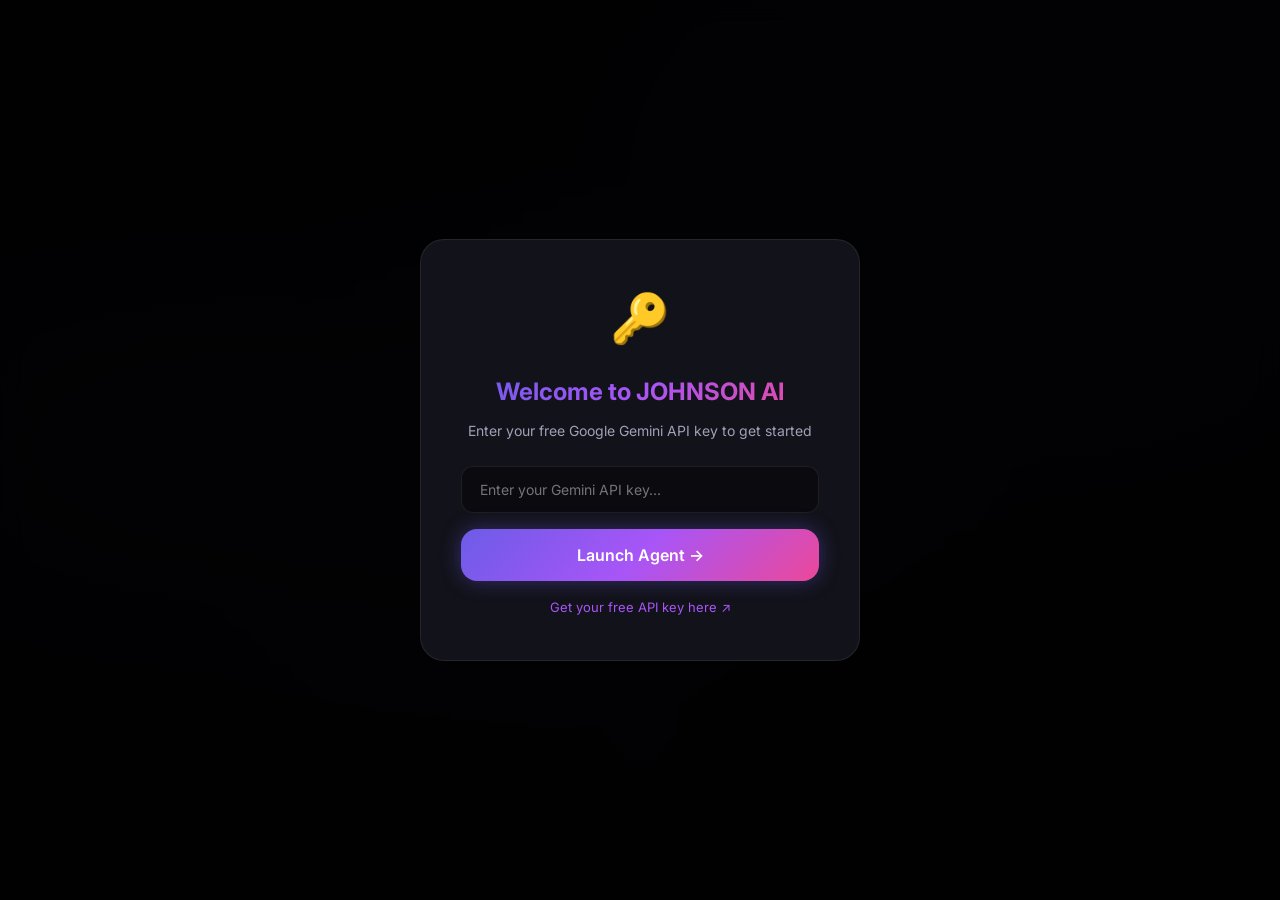
<file: index.html>
<!DOCTYPE html>
<html lang="en">

<head>
    <meta charset="UTF-8">
    <meta name="viewport" content="width=device-width, initial-scale=1.0">
    <title>JOHNSON AI — YouTube Automation Agent</title>
    <meta name="description" content="AI-powered YouTube Shorts automation agent for USA-focused faceless channels">
    <link href="https://fonts.googleapis.com/css2?family=Inter:wght@300;400;500;600;700;800;900&display=swap"
        rel="stylesheet">
    <link rel="stylesheet" href="css/styles.css">
    <style>
        @media (max-width: 600px) {
            .hide-mobile {
                display: none !important;
            }
        }
    </style>
    <!-- PWA Setup -->
    <link rel="manifest" href="manifest.json">
    <meta name="theme-color" content="#1a1a2e">
    <link rel="apple-touch-icon" href="icon.svg">
    <meta name="apple-mobile-web-app-capable" content="yes">
    <meta name="apple-mobile-web-app-status-bar-style" content="black-translucent">
</head>

<body>
    <!-- API Key Modal -->
    <div id="apiKeyModal" class="modal-overlay">
        <div class="modal">
            <div class="modal-icon">🔑</div>
            <h2>Welcome to JOHNSON AI</h2>
            <p>Enter your free Google Gemini API key to get started</p>
            <input type="password" id="apiKeyInput" placeholder="Enter your Gemini API key..." class="modal-input">
            <button id="saveApiKey" class="btn btn-primary btn-lg">Launch Agent →</button>
            <a href="https://aistudio.google.com/apikey" target="_blank" class="modal-link">Get your free API key here
                ↗</a>
        </div>
    </div>

    <!-- Main App -->
    <div id="app" class="app hidden">
        <!-- Sidebar -->
        <nav class="sidebar">
            <div class="sidebar-header">
                <div class="logo">
                    <span class="logo-icon">⚡</span>
                    <span class="logo-text">JOHNSON<span class="logo-ai">AI</span></span>
                </div>
                <p class="logo-sub">YouTube Automation Agent</p>
            </div>

            <div class="sidebar-nav">
                <button class="nav-item active" data-module="dashboard">
                    <span class="nav-icon">📊</span>
                    <span class="nav-label">Dashboard</span>
                </button>
                <div class="nav-divider"><span>Content Pipeline</span></div>
                <button class="nav-item" data-module="trends">
                    <span class="nav-icon">🔍</span>
                    <span class="nav-label">Trend Research</span>
                    <span class="nav-phase">P1</span>
                </button>
                <button class="nav-item" data-module="strategy">
                    <span class="nav-icon">🎯</span>
                    <span class="nav-label">Content Strategy</span>
                    <span class="nav-phase">P2</span>
                </button>
                <button class="nav-item" data-module="scriptwriter">
                    <span class="nav-icon">✍️</span>
                    <span class="nav-label">Script Writer</span>
                    <span class="nav-phase">P3</span>
                </button>
                <button class="nav-item" data-module="scenes">
                    <span class="nav-icon">🎬</span>
                    <span class="nav-label">Visual Scenes</span>
                    <span class="nav-phase">P4</span>
                </button>
                <button class="nav-item" data-module="voiceover">
                    <span class="nav-icon">🎙️</span>
                    <span class="nav-label">Voiceover</span>
                    <span class="nav-phase">P5</span>
                </button>
                <button class="nav-item" data-module="videoplan">
                    <span class="nav-icon">🎥</span>
                    <span class="nav-label">Video Plan</span>
                    <span class="nav-phase">P6-7</span>
                </button>
                <button class="nav-item" data-module="thumbnail">
                    <span class="nav-icon">🖼️</span>
                    <span class="nav-label">Thumbnails</span>
                    <span class="nav-phase">P8</span>
                </button>
                <button class="nav-item" data-module="seo">
                    <span class="nav-icon">🔎</span>
                    <span class="nav-label">SEO Optimizer</span>
                    <span class="nav-phase">P9</span>
                </button>
                <button class="nav-item" data-module="quality">
                    <span class="nav-icon">✅</span>
                    <span class="nav-label">Quality Control</span>
                    <span class="nav-phase">P10</span>
                </button>
                <button class="nav-item" data-module="publish">
                    <span class="nav-icon">🚀</span>
                    <span class="nav-label">Publish</span>
                    <span class="nav-phase">P11</span>
                </button>
                <div class="nav-divider"><span>Analytics</span></div>
                <button class="nav-item" data-module="analytics">
                    <span class="nav-icon">📈</span>
                    <span class="nav-label">Performance</span>
                    <span class="nav-phase">P12</span>
                </button>
                <button class="nav-item" data-module="improve">
                    <span class="nav-icon">🧠</span>
                    <span class="nav-label">Self-Improve</span>
                    <span class="nav-phase">P13</span>
                </button>
            </div>

            <div class="sidebar-footer">
                <div class="nav-divider"><span>App Info</span></div>
                <div style="padding: 10px 14px; font-size: 11px; color: #5a5a72;">JOHNSON AI v2.1</div>
            </div>
        </nav>

        <!-- Main Content -->
        <main class="main-content">
            <!-- Top Bar -->
            <header class="topbar">
                <div class="topbar-left">
                    <button id="sidebarToggle" class="sidebar-toggle">☰</button>
                    <h1 id="pageTitle" class="page-title">Dashboard</h1>
                </div>
                <div class="topbar-right" style="display: flex; gap: 8px;">
                    <button id="settingsBtn" class="btn btn-secondary btn-sm"
                        style="padding: 8px 12px; border-radius: 8px;">
                        <span class="btn-icon">⚙️</span> <span class="hide-mobile">Settings</span>
                    </button>
                    <button id="runFullPipeline" class="btn btn-primary btn-glow btn-sm"
                        style="padding: 8px 12px; border-radius: 8px;">
                        <span class="btn-icon">⚡</span> <span class="hide-mobile">Run Full Pipeline</span>
                    </button>
                </div>
            </header>

            <!-- Content Area -->
            <div id="contentArea" class="content-area">
                <!-- Dashboard Module -->
                <section id="mod-dashboard" class="module active">
                    <div class="dashboard-grid">
                        <!-- Stats Row -->
                        <div class="stats-row">
                            <div class="stat-card">
                                <div class="stat-icon">📹</div>
                                <div class="stat-info">
                                    <span class="stat-value" id="totalVideos">0</span>
                                    <span class="stat-label">Videos Created</span>
                                </div>
                            </div>
                            <div class="stat-card">
                                <div class="stat-icon">🔥</div>
                                <div class="stat-info">
                                    <span class="stat-value" id="totalTopics">0</span>
                                    <span class="stat-label">Topics Researched</span>
                                </div>
                            </div>
                            <div class="stat-card">
                                <div class="stat-icon">📝</div>
                                <div class="stat-info">
                                    <span class="stat-value" id="totalScripts">0</span>
                                    <span class="stat-label">Scripts Written</span>
                                </div>
                            </div>
                            <div class="stat-card">
                                <div class="stat-icon">⚡</div>
                                <div class="stat-info">
                                    <span class="stat-value" id="avgScore">—</span>
                                    <span class="stat-label">Avg Viral Score</span>
                                </div>
                            </div>
                        </div>

                        <!-- Pipeline Status -->
                        <div class="card pipeline-card">
                            <h2 class="card-title">Content Pipeline</h2>
                            <p class="card-subtitle">Click "Run Full Pipeline" to automate all 13 phases</p>
                            <div class="pipeline-steps" id="pipelineSteps">
                                <div class="pipeline-step" data-step="trends"><span class="step-num">1</span><span
                                        class="step-name">Trends</span><span class="step-status">⏳</span></div>
                                <div class="pipeline-connector"></div>
                                <div class="pipeline-step" data-step="strategy"><span class="step-num">2</span><span
                                        class="step-name">Strategy</span><span class="step-status">⏳</span></div>
                                <div class="pipeline-connector"></div>
                                <div class="pipeline-step" data-step="scriptwriter"><span class="step-num">3</span><span
                                        class="step-name">Script</span><span class="step-status">⏳</span></div>
                                <div class="pipeline-connector"></div>
                                <div class="pipeline-step" data-step="scenes"><span class="step-num">4</span><span
                                        class="step-name">Scenes</span><span class="step-status">⏳</span></div>
                                <div class="pipeline-connector"></div>
                                <div class="pipeline-step" data-step="voiceover"><span class="step-num">5</span><span
                                        class="step-name">Voice</span><span class="step-status">⏳</span></div>
                                <div class="pipeline-connector"></div>
                                <div class="pipeline-step" data-step="videoplan"><span class="step-num">6</span><span
                                        class="step-name">Video</span><span class="step-status">⏳</span></div>
                                <div class="pipeline-connector"></div>
                                <div class="pipeline-step" data-step="thumbnail"><span class="step-num">7</span><span
                                        class="step-name">Thumb</span><span class="step-status">⏳</span></div>
                                <div class="pipeline-connector"></div>
                                <div class="pipeline-step" data-step="seo"><span class="step-num">8</span><span
                                        class="step-name">SEO</span><span class="step-status">⏳</span></div>
                                <div class="pipeline-connector"></div>
                                <div class="pipeline-step" data-step="quality"><span class="step-num">9</span><span
                                        class="step-name">QC</span><span class="step-status">⏳</span></div>
                                <div class="pipeline-connector"></div>
                                <div class="pipeline-step" data-step="publish"><span class="step-num">10</span><span
                                        class="step-name">Publish</span><span class="step-status">⏳</span></div>
                            </div>
                        </div>

                        <!-- Recent Projects -->
                        <div class="card">
                            <h2 class="card-title">Recent Projects</h2>
                            <div id="recentProjects" class="recent-projects">
                                <div class="empty-state">
                                    <span class="empty-icon">🎬</span>
                                    <p>No projects yet. Start by running a pipeline!</p>
                                </div>
                            </div>
                        </div>

                        <!-- Quick Actions -->
                        <div class="card">
                            <h2 class="card-title">Quick Actions</h2>
                            <div class="quick-actions">
                                <button class="quick-action-btn" data-action="trends">🔍 Research Trends</button>
                                <button class="quick-action-btn" data-action="scriptwriter">✍️ Write Script</button>
                                <button class="quick-action-btn" data-action="seo">🔎 Optimize SEO</button>
                                <button class="quick-action-btn" data-action="thumbnail">🖼️ Create Thumbnails</button>
                            </div>
                        </div>
                    </div>
                </section>

                <!-- Trend Research Module -->
                <section id="mod-trends" class="module">
                    <div class="module-header">
                        <div>
                            <h2>🔍 Phase 1: Trend Research</h2>
                            <p>Discover the hottest viral topics for USA audience</p>
                        </div>
                    </div>
                    <div class="module-body">
                        <div class="input-group">
                            <label>Select Your Niche</label>
                            <select id="trendNiche" class="select-input">
                                <option value="AI Tools & Technology">AI Tools & Technology</option>
                                <option value="AI News & Breakthroughs">AI News & Breakthroughs</option>
                                <option value="AI Business & Startups">AI Business & Startups</option>
                                <option value="AI Healthcare">AI Healthcare</option>
                                <option value="AI Productivity">AI Productivity</option>
                                <option value="AI Job Market">AI Job Market</option>
                                <option value="Tech Reviews">Tech Reviews</option>
                                <option value="Science & Future">Science & Future</option>
                                <option value="Money & Finance">Money & Finance</option>
                                <option value="Custom">Custom Niche...</option>
                            </select>
                            <input type="text" id="customNiche" class="text-input hidden"
                                placeholder="Enter your custom niche...">
                        </div>
                        <div class="input-group">
                            <label>Additional Context (optional)</label>
                            <textarea id="trendContext" class="text-input"
                                placeholder="Any specific angle, recent event, or focus area..." rows="2"></textarea>
                        </div>
                        <button id="runTrends" class="btn btn-primary">
                            <span class="btn-icon">🔍</span> Discover Trends
                        </button>
                        <div id="trendsResult" class="result-area hidden"></div>
                    </div>
                </section>

                <!-- Content Strategy Module -->
                <section id="mod-strategy" class="module">
                    <div class="module-header">
                        <div>
                            <h2>🎯 Phase 2: Content Strategy</h2>
                            <p>Validate topic for USA audience engagement</p>
                        </div>
                    </div>
                    <div class="module-body">
                        <div class="input-group">
                            <label>Selected Topic</label>
                            <input type="text" id="strategyTopic" class="text-input"
                                placeholder="Enter or paste the selected topic...">
                        </div>
                        <button id="runStrategy" class="btn btn-primary">
                            <span class="btn-icon">🎯</span> Validate Strategy
                        </button>
                        <div id="strategyResult" class="result-area hidden"></div>
                    </div>
                </section>

                <!-- Script Writer Module -->
                <section id="mod-scriptwriter" class="module">
                    <div class="module-header">
                        <div>
                            <h2>✍️ Phase 3: Script Writer</h2>
                            <p>Generate 30-60 second YouTube Shorts script</p>
                        </div>
                    </div>
                    <div class="module-body">
                        <div class="input-group">
                            <label>Topic</label>
                            <input type="text" id="scriptTopic" class="text-input"
                                placeholder="Topic for the script...">
                        </div>
                        <div class="input-group">
                            <label>Angle / Key Point (optional)</label>
                            <textarea id="scriptAngle" class="text-input"
                                placeholder="Any specific angle or talking point..." rows="2"></textarea>
                        </div>
                        <div class="input-row">
                            <div class="input-group">
                                <label>Duration</label>
                                <select id="scriptDuration" class="select-input">
                                    <option value="30 seconds">30 seconds</option>
                                    <option value="45 seconds" selected>45 seconds</option>
                                    <option value="60 seconds">60 seconds</option>
                                </select>
                            </div>
                            <div class="input-group">
                                <label>Tone</label>
                                <select id="scriptTone" class="select-input">
                                    <option value="Shocking & Urgent">Shocking & Urgent</option>
                                    <option value="Educational & Clear" selected>Educational & Clear</option>
                                    <option value="Exciting & Hype">Exciting & Hype</option>
                                    <option value="Calm & Authoritative">Calm & Authoritative</option>
                                </select>
                            </div>
                        </div>
                        <button id="runScript" class="btn btn-primary">
                            <span class="btn-icon">✍️</span> Generate Script
                        </button>
                        <div id="scriptResult" class="result-area hidden"></div>
                    </div>
                </section>

                <!-- Visual Scenes Module -->
                <section id="mod-scenes" class="module">
                    <div class="module-header">
                        <div>
                            <h2>🎬 Phase 4: Visual Scene Breakdown</h2>
                            <p>AI image prompts & scene planning for each segment</p>
                        </div>
                    </div>
                    <div class="module-body">
                        <div class="input-group">
                            <label>Script</label>
                            <textarea id="scenesScript" class="text-input" placeholder="Paste your script here..."
                                rows="6"></textarea>
                        </div>
                        <button id="runScenes" class="btn btn-primary">
                            <span class="btn-icon">🎬</span> Generate Scenes
                        </button>
                        <div id="scenesResult" class="result-area hidden"></div>
                    </div>
                </section>

                <!-- Voiceover Module -->
                <section id="mod-voiceover" class="module">
                    <div class="module-header">
                        <div>
                            <h2>🎙️ Phase 5: Voice Generation</h2>
                            <p>Generate professional AI voiceover (MP3)</p>
                        </div>
                    </div>
                    <div class="module-body">
                        <div class="input-group">
                            <label>Script (For Audio)</label>
                            <textarea id="voiceScript" class="text-input" placeholder="Paste your script here..."
                                rows="6"></textarea>
                        </div>
                        <div class="input-row">
                            <div class="input-group">
                                <label>TTS Provider</label>
                                <select id="voiceProvider" class="select-input">
                                    <option value="google" selected>Google / Edge TTS (Free)</option>
                                    <option value="elevenlabs">ElevenLabs</option>
                                    <option value="openai">OpenAI</option>
                                </select>
                            </div>
                            <div class="input-group">
                                <label>Voice / Tone Preset</label>
                                <input type="text" id="voicePreset" class="text-input" value="en-US-ChristopherNeural"
                                    placeholder="Voice ID or Name">
                            </div>
                            <div class="input-group">
                                <label>Speed Control</label>
                                <input type="number" id="voiceSpeed" class="text-input" value="1.0" step="0.1">
                            </div>
                        </div>
                        <button id="runVoiceover" class="btn btn-primary">
                            <span class="btn-icon">🎙️</span> Generate voice.mp3 (Backend)
                        </button>
                        <div id="voiceoverResult" class="result-area hidden">
                            <h3>Generated Audio:</h3>
                            <audio id="voiceoverAudio" controls style="width:100%; margin-top:10px;"></audio>
                            <br><a id="voiceoverDownload" href="#" download="voice.mp3"
                                style="color: #6c5ce7; font-size:14px; margin-top:10px; display:inline-block;">⬇️
                                Download voice.mp3</a>
                        </div>
                    </div>
                </section>

                <!-- Video Plan Module -->
                <section id="mod-videoplan" class="module">
                    <div class="module-header">
                        <div>
                            <h2>🎥 Phase 6-7: Video Editing</h2>
                            <p>Render real video (MP4) with Scenes + Audio</p>
                        </div>
                    </div>
                    <div class="module-body">
                        <div class="input-group">
                            <label>Script Data (JSON Format Output from Scenes)</label>
                            <textarea id="videoScript" class="text-input" placeholder="Paste JSON scene data..."
                                rows="4"></textarea>
                        </div>
                        <button id="runVideoplan" class="btn btn-primary">
                            <span class="btn-icon">🎥</span> Render final_video.mp4 (Backend)
                        </button>
                        <div id="videoplanResult" class="result-area hidden">
                            <h3>Generated Final Video:</h3>
                            <video id="finalVideoPlayer" controls
                                style="width:100%; max-width:400px; margin: 10px auto; border-radius: 8px; border: 1px solid #333;"></video>
                            <br><a id="videoDownload" href="#" download="final_video.mp4"
                                style="color: #6c5ce7; font-size:14px; margin-top:10px; display:inline-block;">⬇️
                                Download final_video.mp4</a>
                        </div>
                    </div>
                </section>

                <!-- Thumbnail Module -->
                <section id="mod-thumbnail" class="module">
                    <div class="module-header">
                        <div>
                            <h2>🖼️ Phase 8: Thumbnail Concepts</h2>
                            <p>5 high-CTR thumbnail concepts with AI prompts</p>
                        </div>
                    </div>
                    <div class="module-body">
                        <div class="input-group">
                            <label>Video Topic</label>
                            <input type="text" id="thumbTopic" class="text-input"
                                placeholder="What is the video about?">
                        </div>
                        <div class="input-group">
                            <label>Key Visual Element (optional)</label>
                            <input type="text" id="thumbVisual" class="text-input"
                                placeholder="e.g., robot, brain, smartphone...">
                        </div>
                        <button id="runThumbnail" class="btn btn-primary">
                            <span class="btn-icon">🖼️</span> Generate Thumbnails
                        </button>
                        <div id="thumbnailResult" class="result-area hidden"></div>
                    </div>
                </section>

                <!-- SEO Module -->
                <section id="mod-seo" class="module">
                    <div class="module-header">
                        <div>
                            <h2>🔎 Phase 9: SEO Optimizer</h2>
                            <p>Titles, tags, hashtags & description for maximum reach</p>
                        </div>
                    </div>
                    <div class="module-body">
                        <div class="input-group">
                            <label>Video Topic</label>
                            <input type="text" id="seoTopic" class="text-input" placeholder="What is the video about?">
                        </div>
                        <div class="input-group">
                            <label>Script Summary (optional)</label>
                            <textarea id="seoScript" class="text-input"
                                placeholder="Brief summary or paste the script..." rows="3"></textarea>
                        </div>
                        <button id="runSeo" class="btn btn-primary">
                            <span class="btn-icon">🔎</span> Optimize SEO
                        </button>
                        <div id="seoResult" class="result-area hidden"></div>
                    </div>
                </section>

                <!-- Quality Control Module -->
                <section id="mod-quality" class="module">
                    <div class="module-header">
                        <div>
                            <h2>✅ Phase 10: Quality Control</h2>
                            <p>Fact-check, copyright, compliance & grammar review</p>
                        </div>
                    </div>
                    <div class="module-body">
                        <div class="input-group">
                            <label>Full Script</label>
                            <textarea id="qualityScript" class="text-input" placeholder="Paste the complete script..."
                                rows="6"></textarea>
                        </div>
                        <div class="input-group">
                            <label>Title & Description</label>
                            <textarea id="qualityMeta" class="text-input"
                                placeholder="Paste the title and description..." rows="3"></textarea>
                        </div>
                        <button id="runQuality" class="btn btn-primary">
                            <span class="btn-icon">✅</span> Run Quality Check
                        </button>
                        <div id="qualityResult" class="result-area hidden"></div>
                    </div>
                </section>

                <!-- Publish Module -->
                <section id="mod-publish" class="module">
                    <div class="module-header">
                        <div>
                            <h2>🚀 Phase 11: YouTube Upload</h2>
                            <p>Upload video to YouTube via API with Human Approval</p>
                        </div>
                    </div>
                    <div class="module-body">
                        <div class="input-row">
                            <div class="input-group">
                                <label>Video Title</label>
                                <input type="text" id="publishTopic" class="text-input" placeholder="Video title...">
                            </div>
                            <div class="input-group">
                                <label>Tags (Comma separated)</label>
                                <input type="text" id="publishTags" class="text-input" value="shorts, ai, tech">
                            </div>
                        </div>
                        <div class="input-group">
                            <label>Video Description</label>
                            <textarea id="publishDescription" class="text-input"
                                rows="4">#shorts generated via AI</textarea>
                        </div>

                        <div class="input-group"
                            style="background:#2a2a3e; padding:15px; border-radius:8px; border:1px solid #444;">
                            <label style="display:flex; align-items:center; gap:8px; cursor:pointer;">
                                <input type="checkbox" id="humanApprovalCheck" style="width:20px; height:20px;">
                                <span style="font-size:14px; color:#fff;">I approve this video for YouTube upload
                                    (Required)</span>
                            </label>
                        </div>

                        <button id="runPublish" class="btn btn-primary btn-glow"
                            style="background:#ff0000; box-shadow:0 0 20px rgba(255,0,0,0.4);">
                            <span class="btn-icon">▶️</span> Upload to YouTube
                        </button>
                        <div id="publishResult" class="result-area hidden"></div>
                    </div>
                </section>

                <!-- Analytics Module -->
                <section id="mod-analytics" class="module">
                    <div class="module-header">
                        <div>
                            <h2>📈 Phase 12: Performance Analytics</h2>
                            <p>Track & analyze your video performance</p>
                        </div>
                    </div>
                    <div class="module-body">
                        <div class="card">
                            <h3 class="card-title">Add Video Performance</h3>
                            <div class="input-row">
                                <div class="input-group">
                                    <label>Video Title</label>
                                    <input type="text" id="analyticsTitle" class="text-input"
                                        placeholder="Video title...">
                                </div>
                                <div class="input-group">
                                    <label>Upload Date</label>
                                    <input type="date" id="analyticsDate" class="text-input">
                                </div>
                            </div>
                            <div class="input-row">
                                <div class="input-group"><label>Views</label><input type="number" id="analyticsViews"
                                        class="text-input" placeholder="0"></div>
                                <div class="input-group"><label>CTR %</label><input type="number" id="analyticsCTR"
                                        class="text-input" placeholder="0" step="0.1"></div>
                                <div class="input-group"><label>Retention %</label><input type="number"
                                        id="analyticsRetention" class="text-input" placeholder="0" step="0.1"></div>
                            </div>
                            <div class="input-row">
                                <div class="input-group"><label>Likes</label><input type="number" id="analyticsLikes"
                                        class="text-input" placeholder="0"></div>
                                <div class="input-group"><label>Comments</label><input type="number"
                                        id="analyticsComments" class="text-input" placeholder="0"></div>
                                <div class="input-group"><label>Shares</label><input type="number" id="analyticsShares"
                                        class="text-input" placeholder="0"></div>
                            </div>
                            <button id="saveAnalytics" class="btn btn-primary">
                                <span class="btn-icon">💾</span> Save Performance Data
                            </button>
                        </div>
                        <div id="analyticsChart" class="chart-area"></div>
                        <div id="analyticsHistory" class="result-area"></div>
                    </div>
                </section>

                <!-- Self-Improvement Module -->
                <section id="mod-improve" class="module">
                    <div class="module-header">
                        <div>
                            <h2>🧠 Phase 13: Self-Improvement</h2>
                            <p>AI-powered learning from your performance data</p>
                        </div>
                    </div>
                    <div class="module-body">
                        <button id="runImprove" class="btn btn-primary">
                            <span class="btn-icon">🧠</span> Analyze & Learn
                        </button>
                        <div id="improveResult" class="result-area hidden"></div>
                    </div>
                </section>
            </div>
        </main>
    </div>

    <!-- Loading Overlay -->
    <div id="loadingOverlay" class="loading-overlay hidden">
        <div class="loading-spinner">
            <div class="spinner"></div>
            <p id="loadingText">Processing...</p>
        </div>
    </div>

    <!-- Toast Container -->
    <div id="toastContainer" class="toast-container"></div>

    <!-- Settings Modal -->
    <div id="settingsModal" class="modal-overlay hidden">
        <div class="modal">
            <div class="modal-icon">⚙️</div>
            <h2>Settings</h2>
            <div class="input-group">
                <label>Gemini API Key</label>
                <input type="password" id="settingsApiKey" class="modal-input" placeholder="Your API key...">
            </div>
            <div class="input-group">
                <label>Default Niche</label>
                <input type="text" id="settingsNiche" class="modal-input" placeholder="e.g., AI Tools & Technology">
            </div>
            <div class="modal-actions">
                <button id="saveSettings" class="btn btn-primary">Save Settings</button>
                <button id="closeSettings" class="btn btn-secondary">Cancel</button>
            </div>
            <button id="exportData" class="btn btn-secondary" style="margin-top:12px;width:100%">📥 Export All
                Data</button>
        </div>
    </div>

    <!-- Scripts -->
    <script src="js/utils/helpers.js?v=6"></script>
    <script src="js/utils/storage.js?v=6"></script>
    <script src="js/api.js?v=6"></script>
    <!-- Force correct model — reads working model from test.html or uses gemini-3.5-flash -->
    <script>
        (function () {
            var model = localStorage.getItem('johnson_ai_working_model') || 'gemini-1.5-flash';
            GeminiAPI.baseUrl = 'https://generativelanguage.googleapis.com/v1beta/models/' + model + ':generateContent';
            console.log('JOHNSON AI: Using model:', model);
        })();
    </script>
    <script src="js/modules/dashboard.js?v=3"></script>
    <script src="js/modules/trends.js?v=3"></script>
    <script src="js/modules/strategy.js?v=3"></script>
    <script src="js/modules/scriptwriter.js?v=3"></script>
    <script src="js/modules/scenes.js?v=3"></script>
    <script src="js/modules/voiceover.js?v=3"></script>
    <script src="js/modules/videoplan.js?v=3"></script>
    <script src="js/modules/thumbnail.js?v=3"></script>
    <script src="js/modules/seo.js?v=3"></script>
    <script src="js/modules/quality.js?v=3"></script>
    <script src="js/modules/publish.js?v=3"></script>
    <script src="js/modules/analytics.js?v=3"></script>
    <script src="js/modules/improve.js?v=3"></script>
    <script src="js/app.js?v=4"></script>

    <!-- Register Service Worker -->
    <script>
        if ('serviceWorker' in navigator) {
            window.addEventListener('load', () => {
                navigator.serviceWorker.register('./sw.js').then(reg => {
                    console.log('PWA ServiceWorker registered', reg.scope);
                }).catch(err => {
                    console.error('PWA ServiceWorker failed', err);
                });
            });
        }
    </script>
</body>

</html>
</file>
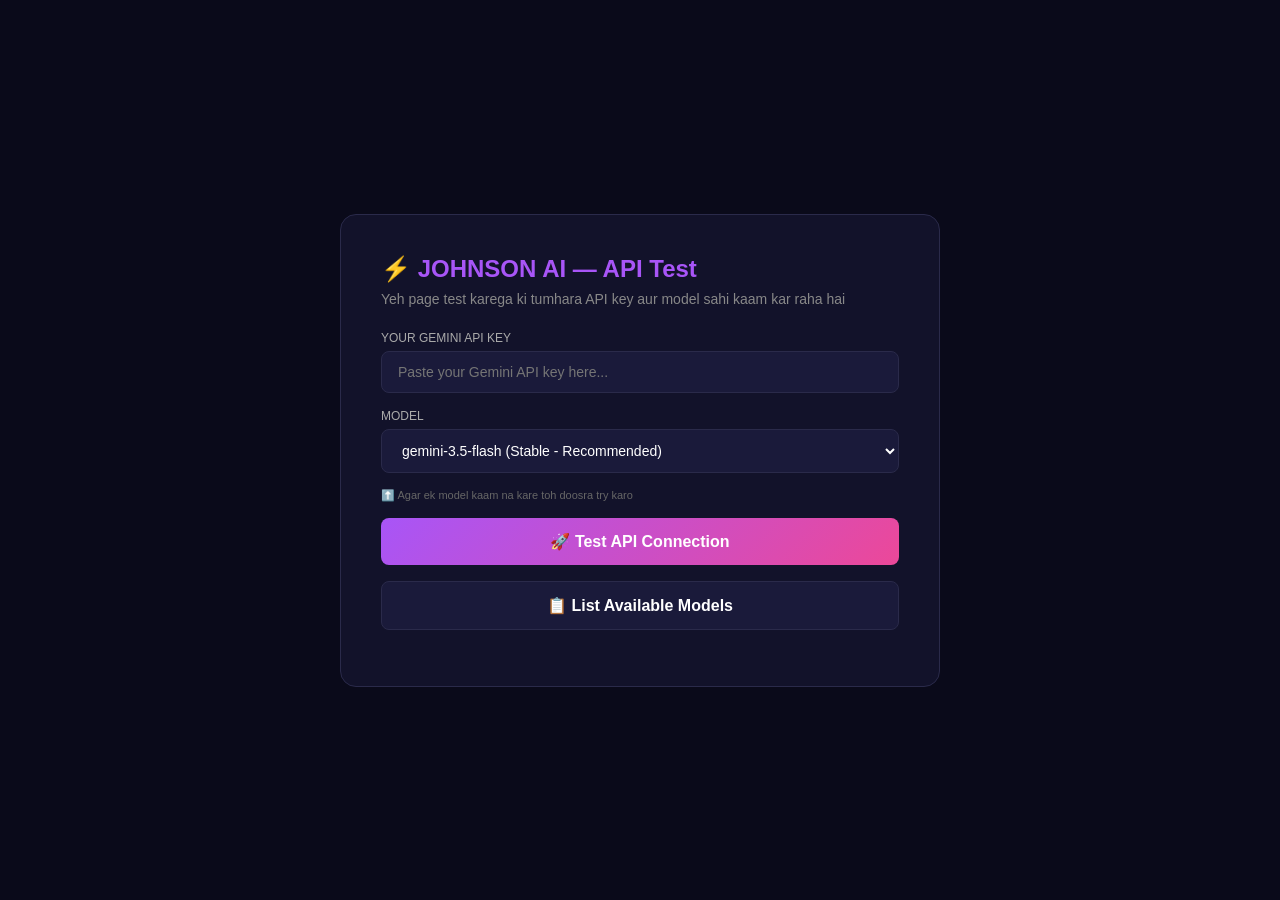
<file: test.html>
<!DOCTYPE html>
<html lang="en">

<head>
    <meta charset="UTF-8">
    <meta name="viewport" content="width=device-width, initial-scale=1.0">
    <title>JOHNSON AI — API Test</title>
    <style>
        * {
            margin: 0;
            padding: 0;
            box-sizing: border-box;
        }

        body {
            font-family: 'Segoe UI', sans-serif;
            background: #0a0a1a;
            color: #e0e0e0;
            min-height: 100vh;
            display: flex;
            align-items: center;
            justify-content: center;
        }

        .container {
            background: #12122a;
            border: 1px solid #2a2a4a;
            border-radius: 16px;
            padding: 40px;
            max-width: 600px;
            width: 90%;
        }

        h1 {
            color: #a855f7;
            margin-bottom: 8px;
            font-size: 24px;
        }

        p {
            color: #888;
            margin-bottom: 24px;
            font-size: 14px;
        }

        label {
            display: block;
            font-size: 12px;
            color: #aaa;
            margin-bottom: 6px;
            text-transform: uppercase;
        }

        input,
        select {
            width: 100%;
            padding: 12px 16px;
            background: #1a1a3a;
            border: 1px solid #2a2a4a;
            border-radius: 8px;
            color: white;
            font-size: 14px;
            margin-bottom: 16px;
            outline: none;
        }

        input:focus,
        select:focus {
            border-color: #a855f7;
        }

        button {
            width: 100%;
            padding: 14px;
            background: linear-gradient(135deg, #a855f7, #ec4899);
            border: none;
            border-radius: 8px;
            color: white;
            font-size: 16px;
            font-weight: 600;
            cursor: pointer;
            margin-bottom: 16px;
        }

        button:hover {
            opacity: 0.9;
        }

        button:disabled {
            opacity: 0.5;
            cursor: not-allowed;
        }

        #status {
            padding: 16px;
            border-radius: 8px;
            font-size: 13px;
            line-height: 1.6;
            white-space: pre-wrap;
            max-height: 400px;
            overflow-y: auto;
            display: none;
        }

        .success {
            background: #0a2a0a;
            border: 1px solid #2a5a2a;
            color: #4ade80;
            display: block !important;
        }

        .error {
            background: #2a0a0a;
            border: 1px solid #5a2a2a;
            color: #f87171;
            display: block !important;
        }

        .info {
            background: #0a0a2a;
            border: 1px solid #2a2a5a;
            color: #60a5fa;
            display: block !important;
        }

        .model-info {
            font-size: 11px;
            color: #666;
            margin-bottom: 16px;
        }
    </style>
</head>

<body>
    <div class="container">
        <h1>⚡ JOHNSON AI — API Test</h1>
        <p>Yeh page test karega ki tumhara API key aur model sahi kaam kar raha hai</p>

        <label>Your Gemini API Key</label>
        <input type="text" id="apiKey" placeholder="Paste your Gemini API key here...">

        <label>Model</label>
        <select id="model">
            <option value="gemini-3.5-flash">gemini-3.5-flash (Stable - Recommended)</option>
            <option value="gemini-3.1-flash-lite">gemini-3.1-flash-lite (Stable - Lite)</option>
            <option value="gemini-2.5-flash">gemini-2.5-flash (Legacy)</option>
            <option value="gemini-2.5-flash-lite">gemini-2.5-flash-lite (Legacy Lite)</option>
        </select>

        <p class="model-info">⬆️ Agar ek model kaam na kare toh doosra try karo</p>

        <button id="testBtn" onclick="testAPI()">🚀 Test API Connection</button>
        <button id="listBtn" onclick="listModels()" style="background: #1a1a3a; border: 1px solid #2a2a4a;">📋 List
            Available Models</button>

        <div id="status"></div>
    </div>

    <script>
        // Load saved key
        const savedKey = localStorage.getItem('johnson_ai_api_key');
        if (savedKey) document.getElementById('apiKey').value = savedKey;

        async function testAPI() {
            const apiKey = document.getElementById('apiKey').value.trim();
            const model = document.getElementById('model').value;
            const status = document.getElementById('status');
            const btn = document.getElementById('testBtn');

            if (!apiKey) {
                status.className = 'error';
                status.textContent = '❌ Please enter your API key first!';
                return;
            }

            btn.disabled = true;
            btn.textContent = '⏳ Testing...';
            status.className = 'info';
            status.textContent = `🔄 Testing model: ${model}\n📡 Sending request...`;

            const url = `https://generativelanguage.googleapis.com/v1beta/models/${model}:generateContent?key=${apiKey}`;

            try {
                const response = await fetch(url, {
                    method: 'POST',
                    headers: { 'Content-Type': 'application/json' },
                    body: JSON.stringify({
                        contents: [{ parts: [{ text: 'Say "JOHNSON AI is working!" in one line.' }] }],
                        generationConfig: { temperature: 0.5, maxOutputTokens: 100 }
                    })
                });

                const data = await response.json();

                if (!response.ok) {
                    status.className = 'error';
                    status.textContent = `❌ ERROR (${response.status}):\n${data.error?.message || JSON.stringify(data, null, 2)}\n\n💡 Solution: Try selecting a different model from the dropdown above.`;
                } else {
                    const text = data.candidates?.[0]?.content?.parts?.[0]?.text || 'No response';
                    status.className = 'success';
                    status.textContent = `✅ SUCCESS! Model "${model}" is working!\n\n🤖 AI Response: ${text}\n\n✅ Ab main app mein yeh model set kar doonga. Browser band karo aur index.html dobara kholo!`;

                    // Save the working model
                    localStorage.setItem('johnson_ai_api_key', apiKey);
                    localStorage.setItem('johnson_ai_working_model', model);
                }
            } catch (err) {
                status.className = 'error';
                status.textContent = `❌ Network Error: ${err.message}\n\n💡 Check your internet connection.`;
            }

            btn.disabled = false;
            btn.textContent = '🚀 Test API Connection';
        }

        async function listModels() {
            const apiKey = document.getElementById('apiKey').value.trim();
            const status = document.getElementById('status');
            const btn = document.getElementById('listBtn');

            if (!apiKey) {
                status.className = 'error';
                status.textContent = '❌ Please enter your API key first!';
                return;
            }

            btn.disabled = true;
            btn.textContent = '⏳ Loading models...';
            status.className = 'info';
            status.textContent = '🔄 Fetching available models from Google...';

            try {
                const response = await fetch(`https://generativelanguage.googleapis.com/v1beta/models?key=${apiKey}`);
                const data = await response.json();

                if (!response.ok) {
                    status.className = 'error';
                    status.textContent = `❌ ERROR: ${data.error?.message || 'Failed to list models'}\n\n💡 Make sure your API key is valid.`;
                } else {
                    const models = data.models
                        ?.filter(m => m.supportedGenerationMethods?.includes('generateContent'))
                        ?.map(m => m.name.replace('models/', ''))
                        ?.filter(m => m.includes('flash') || m.includes('pro'))
                        ?.slice(0, 15) || [];

                    status.className = 'success';
                    status.textContent = `✅ Available models that support generateContent:\n\n${models.map((m, i) => `${i + 1}. ${m}`).join('\n')}\n\n💡 Upar dropdown se koi model select karo aur "Test API" click karo.`;

                    // Auto-select first available flash model in dropdown
                    const select = document.getElementById('model');
                    for (let m of models) {
                        for (let opt of select.options) {
                            if (opt.value === m) {
                                opt.selected = true;
                                break;
                            }
                        }
                    }
                }
            } catch (err) {
                status.className = 'error';
                status.textContent = `❌ Network Error: ${err.message}`;
            }

            btn.disabled = false;
            btn.textContent = '📋 List Available Models';
        }
    </script>
</body>

</html>
</file>
<file: css/styles.css>
/* ==========================================
   JOHNSON AI — Design System & Styles
   ========================================== */

/* CSS Variables */
:root {
    --bg-primary: #0a0a0f;
    --bg-secondary: #12121a;
    --bg-card: rgba(20, 20, 35, 0.8);
    --bg-card-hover: rgba(30, 30, 50, 0.9);
    --bg-glass: rgba(255, 255, 255, 0.03);
    --bg-glass-border: rgba(255, 255, 255, 0.08);

    --text-primary: #ffffff;
    --text-secondary: #a0a0b8;
    --text-muted: #5a5a72;

    --accent-primary: #6c5ce7;
    --accent-secondary: #a855f7;
    --accent-gradient: linear-gradient(135deg, #6c5ce7, #a855f7, #ec4899);
    --accent-glow: 0 0 20px rgba(108, 92, 231, 0.4);
    --accent-blue: #3b82f6;
    --accent-green: #10b981;
    --accent-yellow: #f59e0b;
    --accent-red: #ef4444;
    --accent-pink: #ec4899;

    --sidebar-width: 260px;
    --topbar-height: 64px;
    --radius-sm: 8px;
    --radius-md: 12px;
    --radius-lg: 16px;
    --radius-xl: 24px;

    --shadow-sm: 0 2px 8px rgba(0, 0, 0, 0.3);
    --shadow-md: 0 4px 16px rgba(0, 0, 0, 0.4);
    --shadow-lg: 0 8px 32px rgba(0, 0, 0, 0.5);

    --transition-fast: 0.15s ease;
    --transition-normal: 0.25s ease;
    --transition-slow: 0.4s ease;
}

/* Reset & Base */
*, *::before, *::after {
    margin: 0;
    padding: 0;
    box-sizing: border-box;
}

html {
    scroll-behavior: smooth;
}

body {
    font-family: 'Inter', -apple-system, BlinkMacSystemFont, sans-serif;
    background: var(--bg-primary);
    color: var(--text-primary);
    min-height: 100vh;
    overflow-x: hidden;
    line-height: 1.6;
}

body::before {
    content: '';
    position: fixed;
    top: 0;
    left: 0;
    right: 0;
    bottom: 0;
    background:
        radial-gradient(ellipse at 20% 50%, rgba(108, 92, 231, 0.08) 0%, transparent 50%),
        radial-gradient(ellipse at 80% 20%, rgba(168, 85, 247, 0.06) 0%, transparent 50%),
        radial-gradient(ellipse at 50% 80%, rgba(236, 72, 153, 0.04) 0%, transparent 50%);
    pointer-events: none;
    z-index: 0;
}

/* Scrollbar */
::-webkit-scrollbar { width: 6px; height: 6px; }
::-webkit-scrollbar-track { background: transparent; }
::-webkit-scrollbar-thumb { background: var(--text-muted); border-radius: 3px; }
::-webkit-scrollbar-thumb:hover { background: var(--text-secondary); }

/* ==========================================
   Modal
   ========================================== */
.modal-overlay {
    position: fixed;
    inset: 0;
    background: rgba(0, 0, 0, 0.85);
    backdrop-filter: blur(12px);
    display: flex;
    align-items: center;
    justify-content: center;
    z-index: 1000;
    animation: fadeIn 0.3s ease;
}

.modal-overlay.hidden { display: none; }

.modal {
    background: var(--bg-secondary);
    border: 1px solid var(--bg-glass-border);
    border-radius: var(--radius-xl);
    padding: 40px;
    max-width: 440px;
    width: 90%;
    text-align: center;
    animation: slideUp 0.4s ease;
}

.modal-icon {
    font-size: 48px;
    margin-bottom: 16px;
}

.modal h2 {
    font-size: 24px;
    font-weight: 700;
    margin-bottom: 8px;
    background: var(--accent-gradient);
    -webkit-background-clip: text;
    -webkit-text-fill-color: transparent;
    background-clip: text;
}

.modal p {
    color: var(--text-secondary);
    margin-bottom: 24px;
    font-size: 14px;
}

.modal-input {
    width: 100%;
    padding: 14px 18px;
    background: var(--bg-primary);
    border: 1px solid var(--bg-glass-border);
    border-radius: var(--radius-md);
    color: var(--text-primary);
    font-size: 14px;
    font-family: inherit;
    outline: none;
    transition: border-color var(--transition-fast);
    margin-bottom: 16px;
}

.modal-input:focus {
    border-color: var(--accent-primary);
    box-shadow: 0 0 0 3px rgba(108, 92, 231, 0.15);
}

.modal-link {
    display: inline-block;
    margin-top: 16px;
    color: var(--accent-secondary);
    text-decoration: none;
    font-size: 13px;
    transition: color var(--transition-fast);
}

.modal-link:hover { color: var(--accent-pink); }

.modal-actions {
    display: flex;
    gap: 12px;
}

.modal-actions .btn { flex: 1; }

/* ==========================================
   App Layout
   ========================================== */
.app {
    display: flex;
    min-height: 100vh;
    position: relative;
    z-index: 1;
}

.app.hidden { display: none; }

/* ==========================================
   Sidebar
   ========================================== */
.sidebar {
    width: var(--sidebar-width);
    height: 100vh;
    position: fixed;
    left: 0;
    top: 0;
    background: var(--bg-secondary);
    border-right: 1px solid var(--bg-glass-border);
    display: flex;
    flex-direction: column;
    z-index: 100;
    transition: transform var(--transition-normal);
}

.sidebar-header {
    padding: 20px 20px 12px;
    border-bottom: 1px solid var(--bg-glass-border);
}

.logo {
    display: flex;
    align-items: center;
    gap: 10px;
}

.logo-icon {
    font-size: 28px;
    animation: pulse 2s ease-in-out infinite;
}

.logo-text {
    font-size: 20px;
    font-weight: 800;
    letter-spacing: 1px;
}

.logo-ai {
    background: var(--accent-gradient);
    -webkit-background-clip: text;
    -webkit-text-fill-color: transparent;
    background-clip: text;
}

.logo-sub {
    font-size: 11px;
    color: var(--text-muted);
    margin-top: 4px;
    letter-spacing: 0.5px;
}

.sidebar-nav {
    flex: 1;
    overflow-y: auto;
    padding: 8px 10px;
}

.nav-divider {
    padding: 16px 10px 6px;
    font-size: 10px;
    font-weight: 600;
    color: var(--text-muted);
    text-transform: uppercase;
    letter-spacing: 1.5px;
}

.nav-item {
    display: flex;
    align-items: center;
    gap: 10px;
    width: 100%;
    padding: 10px 14px;
    border: none;
    background: transparent;
    color: var(--text-secondary);
    font-size: 13px;
    font-family: inherit;
    font-weight: 500;
    border-radius: var(--radius-sm);
    cursor: pointer;
    transition: all var(--transition-fast);
    text-align: left;
    position: relative;
}

.nav-item:hover {
    background: var(--bg-glass);
    color: var(--text-primary);
}

.nav-item.active {
    background: rgba(108, 92, 231, 0.15);
    color: var(--accent-secondary);
}

.nav-item.active::before {
    content: '';
    position: absolute;
    left: 0;
    top: 50%;
    transform: translateY(-50%);
    width: 3px;
    height: 60%;
    background: var(--accent-gradient);
    border-radius: 0 3px 3px 0;
}

.nav-icon { font-size: 16px; flex-shrink: 0; }
.nav-label { flex: 1; }

.nav-phase {
    font-size: 10px;
    font-weight: 700;
    padding: 2px 6px;
    background: var(--bg-glass);
    border: 1px solid var(--bg-glass-border);
    border-radius: 4px;
    color: var(--text-muted);
}

.sidebar-footer {
    padding: 10px;
    border-top: 1px solid var(--bg-glass-border);
}

/* ==========================================
   Main Content
   ========================================== */
.main-content {
    margin-left: var(--sidebar-width);
    flex: 1;
    min-height: 100vh;
    display: flex;
    flex-direction: column;
}

.topbar {
    height: var(--topbar-height);
    display: flex;
    align-items: center;
    justify-content: space-between;
    padding: 0 28px;
    border-bottom: 1px solid var(--bg-glass-border);
    background: rgba(10, 10, 15, 0.8);
    backdrop-filter: blur(12px);
    position: sticky;
    top: 0;
    z-index: 50;
}

.topbar-left {
    display: flex;
    align-items: center;
    gap: 16px;
}

.sidebar-toggle {
    display: none;
    background: none;
    border: none;
    color: var(--text-primary);
    font-size: 22px;
    cursor: pointer;
}

.page-title {
    font-size: 18px;
    font-weight: 700;
}

.content-area {
    flex: 1;
    padding: 24px 28px;
}

/* ==========================================
   Buttons
   ========================================== */
.btn {
    display: inline-flex;
    align-items: center;
    justify-content: center;
    gap: 8px;
    padding: 12px 24px;
    border: none;
    border-radius: var(--radius-md);
    font-family: inherit;
    font-size: 14px;
    font-weight: 600;
    cursor: pointer;
    transition: all var(--transition-fast);
    text-decoration: none;
}

.btn-primary {
    background: var(--accent-gradient);
    color: white;
    box-shadow: var(--accent-glow);
}

.btn-primary:hover {
    transform: translateY(-1px);
    box-shadow: 0 0 30px rgba(108, 92, 231, 0.5);
}

.btn-primary:active {
    transform: translateY(0);
}

.btn-secondary {
    background: var(--bg-glass);
    border: 1px solid var(--bg-glass-border);
    color: var(--text-secondary);
}

.btn-secondary:hover {
    border-color: var(--accent-primary);
    color: var(--text-primary);
}

.btn-lg {
    padding: 16px 32px;
    font-size: 16px;
    border-radius: var(--radius-lg);
    width: 100%;
}

.btn-sm {
    padding: 6px 14px;
    font-size: 12px;
}

.btn-glow {
    animation: btnGlow 2s ease-in-out infinite;
}

.btn-icon { font-size: 16px; }

/* ==========================================
   Cards
   ========================================== */
.card {
    background: var(--bg-card);
    border: 1px solid var(--bg-glass-border);
    border-radius: var(--radius-lg);
    padding: 24px;
    backdrop-filter: blur(8px);
    transition: border-color var(--transition-normal);
}

.card:hover { border-color: rgba(108, 92, 231, 0.2); }

.card-title {
    font-size: 16px;
    font-weight: 700;
    margin-bottom: 4px;
}

.card-subtitle {
    font-size: 13px;
    color: var(--text-muted);
    margin-bottom: 20px;
}

/* ==========================================
   Dashboard
   ========================================== */
.dashboard-grid {
    display: flex;
    flex-direction: column;
    gap: 24px;
}

.stats-row {
    display: grid;
    grid-template-columns: repeat(4, 1fr);
    gap: 16px;
}

.stat-card {
    background: var(--bg-card);
    border: 1px solid var(--bg-glass-border);
    border-radius: var(--radius-lg);
    padding: 20px;
    display: flex;
    align-items: center;
    gap: 16px;
    transition: all var(--transition-normal);
}

.stat-card:hover {
    border-color: rgba(108, 92, 231, 0.3);
    transform: translateY(-2px);
    box-shadow: var(--shadow-md);
}

.stat-icon { font-size: 32px; }

.stat-value {
    display: block;
    font-size: 28px;
    font-weight: 800;
    background: var(--accent-gradient);
    -webkit-background-clip: text;
    -webkit-text-fill-color: transparent;
    background-clip: text;
}

.stat-label {
    font-size: 12px;
    color: var(--text-muted);
    font-weight: 500;
}

/* Pipeline Steps */
.pipeline-steps {
    display: flex;
    align-items: center;
    gap: 0;
    overflow-x: auto;
    padding: 20px 0;
}

.pipeline-step {
    display: flex;
    flex-direction: column;
    align-items: center;
    gap: 6px;
    min-width: 70px;
    cursor: pointer;
    transition: all var(--transition-fast);
}

.pipeline-step:hover { transform: scale(1.05); }

.step-num {
    width: 36px;
    height: 36px;
    border-radius: 50%;
    background: var(--bg-glass);
    border: 2px solid var(--bg-glass-border);
    display: flex;
    align-items: center;
    justify-content: center;
    font-size: 13px;
    font-weight: 700;
    transition: all var(--transition-fast);
}

.pipeline-step.active .step-num {
    background: var(--accent-gradient);
    border-color: var(--accent-primary);
    box-shadow: var(--accent-glow);
}

.pipeline-step.completed .step-num {
    background: var(--accent-green);
    border-color: var(--accent-green);
}

.step-name {
    font-size: 10px;
    color: var(--text-muted);
    font-weight: 600;
    text-transform: uppercase;
    letter-spacing: 0.5px;
}

.step-status { font-size: 12px; }

.pipeline-connector {
    width: 24px;
    height: 2px;
    background: var(--bg-glass-border);
    flex-shrink: 0;
}

.pipeline-connector.active {
    background: var(--accent-gradient);
}

/* Recent Projects */
.recent-projects {
    min-height: 80px;
}

.empty-state {
    display: flex;
    flex-direction: column;
    align-items: center;
    justify-content: center;
    padding: 40px;
    color: var(--text-muted);
}

.empty-icon { font-size: 40px; margin-bottom: 12px; }

.project-item {
    display: flex;
    align-items: center;
    justify-content: space-between;
    padding: 12px 16px;
    border-radius: var(--radius-sm);
    transition: background var(--transition-fast);
    border-bottom: 1px solid var(--bg-glass-border);
}

.project-item:last-child { border-bottom: none; }
.project-item:hover { background: var(--bg-glass); }

.project-info {
    display: flex;
    flex-direction: column;
    gap: 2px;
}

.project-title {
    font-size: 14px;
    font-weight: 600;
}

.project-date {
    font-size: 11px;
    color: var(--text-muted);
}

.project-score {
    font-size: 13px;
    font-weight: 700;
    color: var(--accent-green);
}

/* Quick Actions */
.quick-actions {
    display: grid;
    grid-template-columns: repeat(2, 1fr);
    gap: 12px;
}

.quick-action-btn {
    padding: 14px;
    background: var(--bg-glass);
    border: 1px solid var(--bg-glass-border);
    border-radius: var(--radius-md);
    color: var(--text-secondary);
    font-family: inherit;
    font-size: 13px;
    font-weight: 600;
    cursor: pointer;
    transition: all var(--transition-fast);
    text-align: center;
}

.quick-action-btn:hover {
    border-color: var(--accent-primary);
    color: var(--text-primary);
    background: rgba(108, 92, 231, 0.1);
    transform: translateY(-1px);
}

/* ==========================================
   Modules
   ========================================== */
.module { display: none; }
.module.active { display: block; animation: fadeIn 0.3s ease; }

.module-header {
    display: flex;
    align-items: center;
    justify-content: space-between;
    margin-bottom: 24px;
}

.module-header h2 {
    font-size: 22px;
    font-weight: 800;
}

.module-header p {
    font-size: 14px;
    color: var(--text-secondary);
    margin-top: 4px;
}

.module-body {
    display: flex;
    flex-direction: column;
    gap: 16px;
}

/* ==========================================
   Form Inputs
   ========================================== */
.input-group {
    display: flex;
    flex-direction: column;
    gap: 6px;
}

.input-group label {
    font-size: 12px;
    font-weight: 600;
    color: var(--text-secondary);
    text-transform: uppercase;
    letter-spacing: 0.5px;
}

.text-input, .select-input {
    padding: 12px 16px;
    background: var(--bg-secondary);
    border: 1px solid var(--bg-glass-border);
    border-radius: var(--radius-md);
    color: var(--text-primary);
    font-family: inherit;
    font-size: 14px;
    outline: none;
    transition: all var(--transition-fast);
    width: 100%;
}

.text-input:focus, .select-input:focus {
    border-color: var(--accent-primary);
    box-shadow: 0 0 0 3px rgba(108, 92, 231, 0.1);
}

.text-input::placeholder {
    color: var(--text-muted);
}

.select-input {
    cursor: pointer;
    -webkit-appearance: none;
    appearance: none;
    background-image: url("data:image/svg+xml,%3Csvg xmlns='http://www.w3.org/2000/svg' width='12' height='12' viewBox='0 0 12 12'%3E%3Cpath fill='%235a5a72' d='M6 8L1 3h10z'/%3E%3C/svg%3E");
    background-repeat: no-repeat;
    background-position: right 14px center;
    padding-right: 36px;
}

textarea.text-input {
    resize: vertical;
    min-height: 60px;
}

.input-row {
    display: grid;
    grid-template-columns: repeat(auto-fit, minmax(180px, 1fr));
    gap: 16px;
}

.hidden { display: none !important; }

/* ==========================================
   Result Area
   ========================================== */
.result-area {
    background: var(--bg-card);
    border: 1px solid var(--bg-glass-border);
    border-radius: var(--radius-lg);
    padding: 24px;
    margin-top: 8px;
    animation: fadeIn 0.4s ease;
}

.result-area.hidden { display: none; }

.result-header {
    display: flex;
    align-items: center;
    justify-content: space-between;
    margin-bottom: 16px;
    padding-bottom: 12px;
    border-bottom: 1px solid var(--bg-glass-border);
}

.result-header h3 {
    font-size: 16px;
    font-weight: 700;
}

.result-actions {
    display: flex;
    gap: 8px;
}

.result-content {
    font-size: 14px;
    line-height: 1.8;
    color: var(--text-secondary);
    white-space: pre-wrap;
    word-wrap: break-word;
}

.result-content h1, .result-content h2, .result-content h3,
.result-content h4, .result-content h5, .result-content h6 {
    color: var(--text-primary);
    margin: 16px 0 8px;
    font-weight: 700;
}

.result-content h1 { font-size: 20px; }
.result-content h2 { font-size: 17px; color: var(--accent-secondary); }
.result-content h3 { font-size: 15px; }

.result-content strong, .result-content b {
    color: var(--text-primary);
    font-weight: 600;
}

.result-content ul, .result-content ol {
    padding-left: 20px;
    margin: 8px 0;
}

.result-content li { margin: 4px 0; }

.result-content code {
    background: var(--bg-primary);
    padding: 2px 6px;
    border-radius: 4px;
    font-size: 13px;
    color: var(--accent-secondary);
}

.result-content blockquote {
    border-left: 3px solid var(--accent-primary);
    padding-left: 16px;
    margin: 12px 0;
    color: var(--text-muted);
    font-style: italic;
}

.result-content hr {
    border: none;
    border-top: 1px solid var(--bg-glass-border);
    margin: 16px 0;
}

.result-content table {
    width: 100%;
    border-collapse: collapse;
    margin: 12px 0;
}

.result-content th, .result-content td {
    padding: 8px 12px;
    border: 1px solid var(--bg-glass-border);
    text-align: left;
    font-size: 13px;
}

.result-content th {
    background: var(--bg-primary);
    font-weight: 600;
    color: var(--text-primary);
}

/* Score Badge */
.score-badge {
    display: inline-flex;
    align-items: center;
    gap: 4px;
    padding: 4px 10px;
    border-radius: 20px;
    font-size: 12px;
    font-weight: 700;
}

.score-high { background: rgba(16, 185, 129, 0.15); color: var(--accent-green); }
.score-mid { background: rgba(245, 158, 11, 0.15); color: var(--accent-yellow); }
.score-low { background: rgba(239, 68, 68, 0.15); color: var(--accent-red); }

/* ==========================================
   Chart Area
   ========================================== */
.chart-area {
    background: var(--bg-card);
    border: 1px solid var(--bg-glass-border);
    border-radius: var(--radius-lg);
    padding: 24px;
    margin: 16px 0;
    min-height: 200px;
}

.chart-bar-container {
    display: flex;
    align-items: flex-end;
    gap: 8px;
    height: 160px;
    padding-top: 20px;
}

.chart-bar {
    flex: 1;
    background: var(--accent-gradient);
    border-radius: 4px 4px 0 0;
    min-height: 4px;
    position: relative;
    transition: height var(--transition-slow);
    cursor: pointer;
}

.chart-bar:hover { opacity: 0.8; }

.chart-bar-label {
    position: absolute;
    bottom: -24px;
    left: 50%;
    transform: translateX(-50%);
    font-size: 9px;
    color: var(--text-muted);
    white-space: nowrap;
}

.chart-bar-value {
    position: absolute;
    top: -20px;
    left: 50%;
    transform: translateX(-50%);
    font-size: 11px;
    font-weight: 700;
    color: var(--text-primary);
}

/* ==========================================
   Loading
   ========================================== */
.loading-overlay {
    position: fixed;
    inset: 0;
    background: rgba(0, 0, 0, 0.7);
    backdrop-filter: blur(8px);
    display: flex;
    align-items: center;
    justify-content: center;
    z-index: 2000;
}

.loading-overlay.hidden { display: none; }

.loading-spinner {
    text-align: center;
}

.spinner {
    width: 48px;
    height: 48px;
    border: 3px solid var(--bg-glass-border);
    border-top-color: var(--accent-primary);
    border-radius: 50%;
    animation: spin 0.8s linear infinite;
    margin: 0 auto 16px;
}

#loadingText {
    color: var(--text-secondary);
    font-size: 14px;
    font-weight: 500;
}

/* ==========================================
   Toast
   ========================================== */
.toast-container {
    position: fixed;
    bottom: 24px;
    right: 24px;
    z-index: 3000;
    display: flex;
    flex-direction: column;
    gap: 8px;
}

.toast {
    background: var(--bg-secondary);
    border: 1px solid var(--bg-glass-border);
    border-radius: var(--radius-md);
    padding: 14px 20px;
    font-size: 13px;
    font-weight: 500;
    color: var(--text-primary);
    box-shadow: var(--shadow-lg);
    animation: slideInRight 0.3s ease;
    display: flex;
    align-items: center;
    gap: 10px;
    max-width: 360px;
}

.toast.success { border-left: 3px solid var(--accent-green); }
.toast.error { border-left: 3px solid var(--accent-red); }
.toast.info { border-left: 3px solid var(--accent-blue); }

.toast.fade-out {
    animation: fadeOut 0.3s ease forwards;
}

/* ==========================================
   Animations
   ========================================== */
@keyframes fadeIn {
    from { opacity: 0; }
    to { opacity: 1; }
}

@keyframes fadeOut {
    from { opacity: 1; }
    to { opacity: 0; }
}

@keyframes slideUp {
    from { opacity: 0; transform: translateY(20px); }
    to { opacity: 1; transform: translateY(0); }
}

@keyframes slideInRight {
    from { opacity: 0; transform: translateX(40px); }
    to { opacity: 1; transform: translateX(0); }
}

@keyframes spin {
    to { transform: rotate(360deg); }
}

@keyframes pulse {
    0%, 100% { transform: scale(1); }
    50% { transform: scale(1.1); }
}

@keyframes btnGlow {
    0%, 100% { box-shadow: 0 0 20px rgba(108, 92, 231, 0.4); }
    50% { box-shadow: 0 0 30px rgba(108, 92, 231, 0.6), 0 0 60px rgba(168, 85, 247, 0.2); }
}

/* ==========================================
   Responsive
   ========================================== */
@media (max-width: 1024px) {
    .stats-row { grid-template-columns: repeat(2, 1fr); }
}

@media (max-width: 768px) {
    .sidebar {
        transform: translateX(-100%);
    }

    .sidebar.open {
        transform: translateX(0);
    }

    .main-content {
        margin-left: 0;
    }

    .sidebar-toggle {
        display: block;
    }

    .stats-row {
        grid-template-columns: 1fr;
    }

    .quick-actions {
        grid-template-columns: 1fr;
    }

    .content-area {
        padding: 16px;
    }

    .topbar {
        padding: 0 16px;
    }

    .pipeline-steps {
        flex-wrap: wrap;
        justify-content: center;
    }

    .pipeline-connector {
        display: none;
    }
}
</file>
